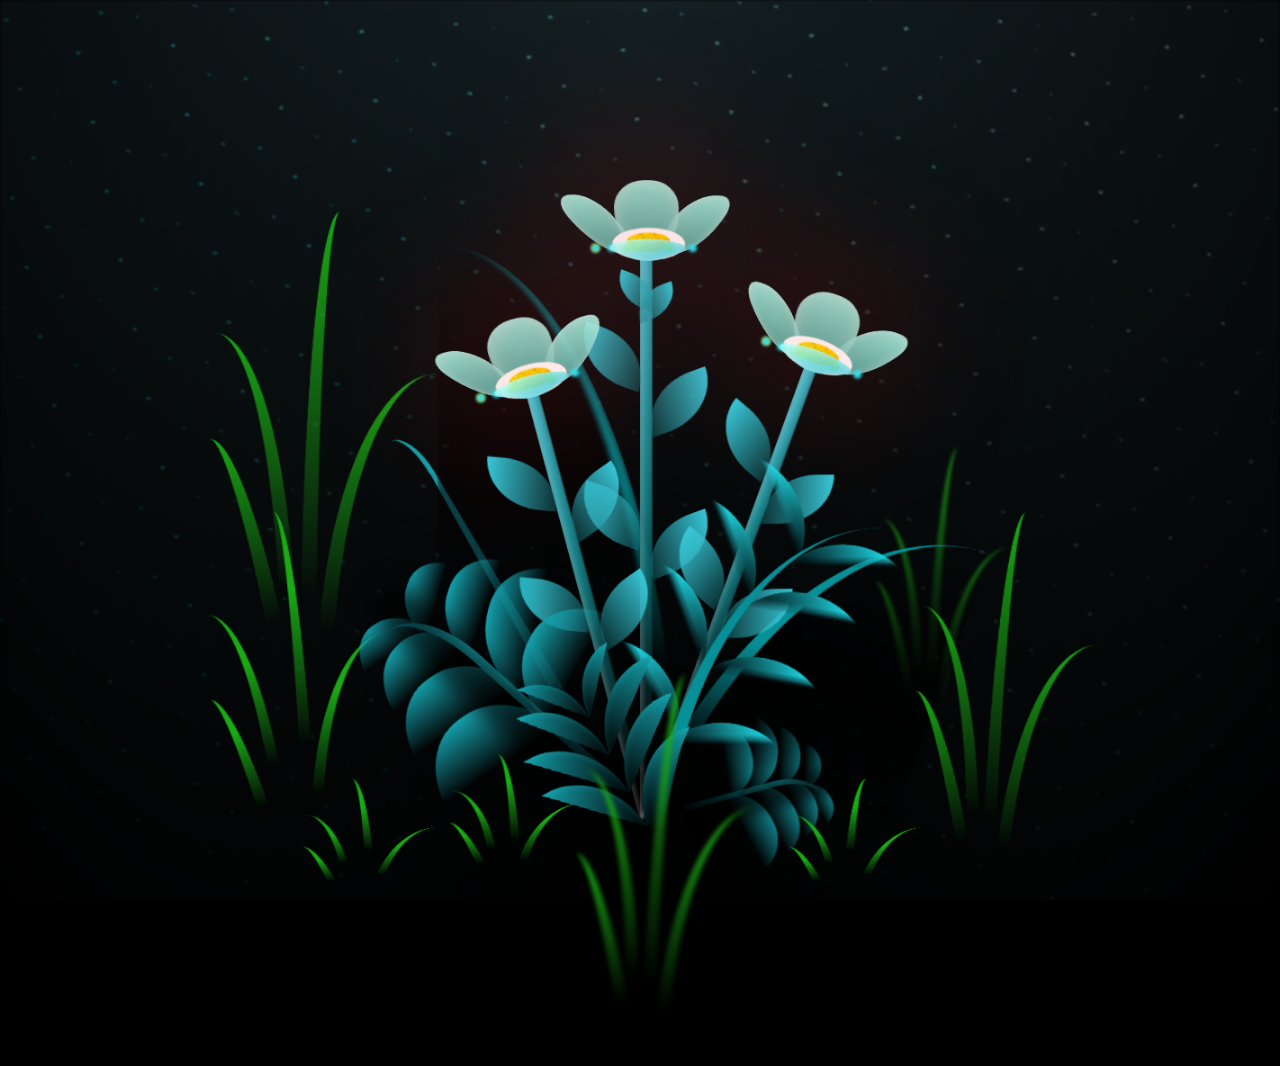
<file: index.html>
<!DOCTYPE html> 
 <html lang="en"> 
 <head> 
     <meta charset="UTF-8"> 
     <meta http-equiv="X-UA-Compatible" content="IE=edge"> 
     <meta name="viewport" content="width=device-width, initial-scale=1.0">  
     <link rel="icon" href="https://i.ibb.co/0h5HWbp/flowers.png" type="image/x-icon"> 
     <title>flowers</title> 
     <style>
     *, 
 *::after, 
 *::before { 
   padding: 0; 
   margin: 0; 
   box-sizing: border-box; 
 } 
  
 :root { 
   --dark-color: #000; 
 } 
  
 body { 
   display: flex; 
   align-items: flex-end; 
   justify-content: center; 
   min-height: 100vh; 
   background-color: var(--dark-color); 
   overflow: hidden; 
   perspective: 1000px; 
 } 
  
 .night { 
   position: fixed; 
   left: 50%; 
   top: 0; 
   transform: translateX(-50%); 
   width: 100%; 
   height: 100%; 
   filter: blur(0.1vmin); 
   background-image: radial-gradient(ellipse at top, transparent 0%, var(--dark-color)), radial-gradient(ellipse at bottom, var(--dark-color), rgba(145, 233, 255, 0.2)), repeating-linear-gradient(220deg, rgb(0, 0, 0) 0px, rgb(0, 0, 0) 19px, transparent 19px, transparent 22px), repeating-linear-gradient(189deg, rgb(0, 0, 0) 0px, rgb(0, 0, 0) 19px, transparent 19px, transparent 22px), repeating-linear-gradient(148deg, rgb(0, 0, 0) 0px, rgb(0, 0, 0) 19px, transparent 19px, transparent 22px), linear-gradient(90deg, rgb(0, 255, 250), rgb(240, 240, 240)); 
 } 
  
 .flowers { 
   position: relative; 
   transform: scale(0.9); 
 } 
  
 .flower { 
   position: absolute; 
   bottom: 10vmin; 
   transform-origin: bottom center; 
   z-index: 10; 
   --fl-speed: 0.8s; 
 } 
 .flower--1 { 
   -webkit-animation: moving-flower-1 4s linear infinite; 
           animation: moving-flower-1 4s linear infinite; 
 } 
 .flower--1 .flower__line { 
   height: 70vmin; 
   -webkit-animation-delay: 0.3s; 
           animation-delay: 0.3s; 
 } 
 .flower--1 .flower__line__leaf--1 { 
   -webkit-animation: blooming-leaf-right var(--fl-speed) 1.6s backwards; 
           animation: blooming-leaf-right var(--fl-speed) 1.6s backwards; 
 } 
 .flower--1 .flower__line__leaf--2 { 
   -webkit-animation: blooming-leaf-right var(--fl-speed) 1.4s backwards; 
           animation: blooming-leaf-right var(--fl-speed) 1.4s backwards; 
 } 
 .flower--1 .flower__line__leaf--3 { 
   -webkit-animation: blooming-leaf-left var(--fl-speed) 1.2s backwards; 
           animation: blooming-leaf-left var(--fl-speed) 1.2s backwards; 
 } 
 .flower--1 .flower__line__leaf--4 { 
   -webkit-animation: blooming-leaf-left var(--fl-speed) 1s backwards; 
           animation: blooming-leaf-left var(--fl-speed) 1s backwards; 
 } 
 .flower--1 .flower__line__leaf--5 { 
   -webkit-animation: blooming-leaf-right var(--fl-speed) 1.8s backwards; 
           animation: blooming-leaf-right var(--fl-speed) 1.8s backwards; 
 } 
 .flower--1 .flower__line__leaf--6 { 
   -webkit-animation: blooming-leaf-left var(--fl-speed) 2s backwards; 
           animation: blooming-leaf-left var(--fl-speed) 2s backwards; 
 } 
 .flower--2 { 
   left: 50%; 
   transform: rotate(20deg); 
   -webkit-animation: moving-flower-2 4s linear infinite; 
           animation: moving-flower-2 4s linear infinite; 
 } 
 .flower--2 .flower__line { 
   height: 60vmin; 
   -webkit-animation-delay: 0.6s; 
           animation-delay: 0.6s; 
 } 
 .flower--2 .flower__line__leaf--1 { 
   -webkit-animation: blooming-leaf-right var(--fl-speed) 1.9s backwards; 
           animation: blooming-leaf-right var(--fl-speed) 1.9s backwards; 
 } 
 .flower--2 .flower__line__leaf--2 { 
   -webkit-animation: blooming-leaf-right var(--fl-speed) 1.7s backwards; 
           animation: blooming-leaf-right var(--fl-speed) 1.7s backwards; 
 } 
 .flower--2 .flower__line__leaf--3 { 
   -webkit-animation: blooming-leaf-left var(--fl-speed) 1.5s backwards; 
           animation: blooming-leaf-left var(--fl-speed) 1.5s backwards; 
 } 
 .flower--2 .flower__line__leaf--4 { 
   -webkit-animation: blooming-leaf-left var(--fl-speed) 1.3s backwards; 
           animation: blooming-leaf-left var(--fl-speed) 1.3s backwards; 
 } 
 .flower--3 { 
   left: 50%; 
   transform: rotate(-15deg); 
   -webkit-animation: moving-flower-3 4s linear infinite; 
           animation: moving-flower-3 4s linear infinite; 
 } 
 .flower--3 .flower__line { 
   -webkit-animation-delay: 0.9s; 
           animation-delay: 0.9s; 
 } 
 .flower--3 .flower__line__leaf--1 { 
   -webkit-animation: blooming-leaf-right var(--fl-speed) 2.5s backwards; 
           animation: blooming-leaf-right var(--fl-speed) 2.5s backwards; 
 } 
 .flower--3 .flower__line__leaf--2 { 
   -webkit-animation: blooming-leaf-right var(--fl-speed) 2.3s backwards; 
           animation: blooming-leaf-right var(--fl-speed) 2.3s backwards; 
 } 
 .flower--3 .flower__line__leaf--3 { 
   -webkit-animation: blooming-leaf-left var(--fl-speed) 2.1s backwards; 
           animation: blooming-leaf-left var(--fl-speed) 2.1s backwards; 
 } 
 .flower--3 .flower__line__leaf--4 { 
   -webkit-animation: blooming-leaf-left var(--fl-speed) 1.9s backwards; 
           animation: blooming-leaf-left var(--fl-speed) 1.9s backwards; 
 } 
 .flower__leafs { 
   position: relative; 
   -webkit-animation: blooming-flower 2s backwards; 
           animation: blooming-flower 2s backwards; 
 } 
 .flower__leafs--1 { 
   -webkit-animation-delay: 1.1s; 
           animation-delay: 1.1s; 
 } 
 .flower__leafs--2 { 
   -webkit-animation-delay: 1.4s; 
           animation-delay: 1.4s; 
 } 
 .flower__leafs--3 { 
   -webkit-animation-delay: 1.7s; 
           animation-delay: 1.7s; 
 } 
 .flower__leafs::after { 
   content: ""; 
   position: absolute; 
   left: 0; 
   top: 0; 
   transform: translate(-50%, -100%); 
   width: 8vmin; 
   height: 8vmin; 
   background-color: #f00b0b; 
   filter: blur(10vmin); 
 } 
 .flower__leaf { 
   position: absolute; 
   bottom: 0; 
   left: 50%; 
   width: 8vmin; 
   height: 11vmin; 
   border-radius: 51% 49% 47% 53%/44% 45% 55% 69%; 
   background-color: #a7ffee; 
   background-image: linear-gradient(to top, #54b8aa, #a7ffee); 
   transform-origin: bottom center; 
   opacity: 0.9; 
   box-shadow: inset 0 0 2vmin rgba(255, 255, 255, 0.5); 
 } 
 .flower__leaf--1 { 
   transform: translate(-10%, 1%) rotateY(40deg) rotateX(-50deg); 
 } 
 .flower__leaf--2 { 
   transform: translate(-50%, -4%) rotateX(40deg); 
 } 
 .flower__leaf--3 { 
   transform: translate(-90%, 0%) rotateY(45deg) rotateX(50deg); 
 } 
 .flower__leaf--4 { 
   width: 8vmin; 
   height: 8vmin; 
   transform-origin: bottom left; 
   border-radius: 4vmin 10vmin 4vmin 4vmin; 
   transform: translate(0%, 18%) rotateX(70deg) rotate(-43deg); 
   background-image: linear-gradient(to top, #39c6d6, #a7ffee); 
   z-index: 1; 
   opacity: 0.8; 
 } 
 .flower__white-circle { 
   position: absolute; 
   left: -3.5vmin; 
   top: -3vmin; 
   width: 9vmin; 
   height: 4vmin; 
   border-radius: 50%; 
   background-color: #fff; 
 } 
 .flower__white-circle::after { 
   content: ""; 
   position: absolute; 
   left: 50%; 
   top: 45%; 
   transform: translate(-50%, -50%); 
   width: 60%; 
   height: 60%; 
   border-radius: inherit; 
   background-image: repeating-linear-gradient(135deg, rgba(0, 0, 0, 0.03) 0px, rgba(0, 0, 0, 0.03) 1px, transparent 1px, transparent 12px), repeating-linear-gradient(45deg, rgba(0, 0, 0, 0.03) 0px, rgba(0, 0, 0, 0.03) 1px, transparent 1px, transparent 12px), repeating-linear-gradient(67.5deg, rgba(0, 0, 0, 0.03) 0px, rgba(0, 0, 0, 0.03) 1px, transparent 1px, transparent 12px), repeating-linear-gradient(135deg, rgba(0, 0, 0, 0.03) 0px, rgba(0, 0, 0, 0.03) 1px, transparent 1px, transparent 12px), repeating-linear-gradient(45deg, rgba(0, 0, 0, 0.03) 0px, rgba(0, 0, 0, 0.03) 1px, transparent 1px, transparent 12px), repeating-linear-gradient(112.5deg, rgba(0, 0, 0, 0.03) 0px, rgba(0, 0, 0, 0.03) 1px, transparent 1px, transparent 12px), repeating-linear-gradient(112.5deg, rgba(0, 0, 0, 0.03) 0px, rgba(0, 0, 0, 0.03) 1px, transparent 1px, transparent 12px), repeating-linear-gradient(45deg, rgba(0, 0, 0, 0.03) 0px, rgba(0, 0, 0, 0.03) 1px, transparent 1px, transparent 12px), repeating-linear-gradient(22.5deg, rgba(0, 0, 0, 0.03) 0px, rgba(0, 0, 0, 0.03) 1px, transparent 1px, transparent 12px), repeating-linear-gradient(45deg, rgba(0, 0, 0, 0.03) 0px, rgba(0, 0, 0, 0.03) 1px, transparent 1px, transparent 12px), repeating-linear-gradient(22.5deg, rgba(0, 0, 0, 0.03) 0px, rgba(0, 0, 0, 0.03) 1px, transparent 1px, transparent 12px), repeating-linear-gradient(135deg, rgba(0, 0, 0, 0.03) 0px, rgba(0, 0, 0, 0.03) 1px, transparent 1px, transparent 12px), repeating-linear-gradient(157.5deg, rgba(0, 0, 0, 0.03) 0px, rgba(0, 0, 0, 0.03) 1px, transparent 1px, transparent 12px), repeating-linear-gradient(67.5deg, rgba(0, 0, 0, 0.03) 0px, rgba(0, 0, 0, 0.03) 1px, transparent 1px, transparent 12px), repeating-linear-gradient(67.5deg, rgba(0, 0, 0, 0.03) 0px, rgba(0, 0, 0, 0.03) 1px, transparent 1px, transparent 12px), linear-gradient(90deg, rgb(255, 235, 18), rgb(255, 206, 0)); 
 } 
 .flower__line { 
   height: 55vmin; 
   width: 1.5vmin; 
   background-image: linear-gradient(to left, rgba(0, 0, 0, 0.2), transparent, rgba(255, 255, 255, 0.2)), linear-gradient(to top, transparent 10%, #14757a, #39c6d6); 
   box-shadow: inset 0 0 2px rgba(0, 0, 0, 0.5); 
   -webkit-animation: grow-flower-tree 4s backwards; 
           animation: grow-flower-tree 4s backwards; 
 } 
 .flower__line__leaf { 
   --w: 7vmin; 
   --h: calc(var(--w) + 2vmin); 
   position: absolute; 
   top: 20%; 
   left: 90%; 
   width: var(--w); 
   height: var(--h); 
   border-top-right-radius: var(--h); 
   border-bottom-left-radius: var(--h); 
   background-image: linear-gradient(to top, rgba(20, 117, 122, 0.4), #39c6d6); 
 } 
 .flower__line__leaf--1 { 
   transform: rotate(70deg) rotateY(30deg); 
 } 
 .flower__line__leaf--2 { 
   top: 45%; 
   transform: rotate(70deg) rotateY(30deg); 
 } 
 .flower__line__leaf--3, .flower__line__leaf--4, .flower__line__leaf--6 { 
   border-top-right-radius: 0; 
   border-bottom-left-radius: 0; 
   border-top-left-radius: var(--h); 
   border-bottom-right-radius: var(--h); 
   left: -460%; 
   top: 12%; 
   transform: rotate(-70deg) rotateY(30deg); 
 } 
 .flower__line__leaf--4 { 
   top: 40%; 
 } 
 .flower__line__leaf--5 { 
   top: 0; 
   transform-origin: left; 
   transform: rotate(70deg) rotateY(30deg) scale(0.6); 
 } 
 .flower__line__leaf--6 { 
   top: -2%; 
   left: -450%; 
   transform-origin: right; 
   transform: rotate(-70deg) rotateY(30deg) scale(0.6); 
 } 
 .flower__light { 
   position: absolute; 
   bottom: 0vmin; 
   width: 1vmin; 
   height: 1vmin; 
   background-color: rgb(255, 251, 0); 
   border-radius: 50%; 
   filter: blur(0.2vmin); 
   -webkit-animation: light-ans 4s linear infinite backwards; 
           animation: light-ans 4s linear infinite backwards; 
 } 
 .flower__light:nth-child(odd) { 
   background-color: #23f0ff; 
 } 
 .flower__light--1 { 
   left: -2vmin; 
   -webkit-animation-delay: 1s; 
           animation-delay: 1s; 
 } 
 .flower__light--2 { 
   left: 3vmin; 
   -webkit-animation-delay: 0.5s; 
           animation-delay: 0.5s; 
 } 
 .flower__light--3 { 
   left: -6vmin; 
   -webkit-animation-delay: 0.3s; 
           animation-delay: 0.3s; 
 } 
 .flower__light--4 { 
   left: 6vmin; 
   -webkit-animation-delay: 0.9s; 
           animation-delay: 0.9s; 
 } 
 .flower__light--5 { 
   left: -1vmin; 
   -webkit-animation-delay: 1.5s; 
           animation-delay: 1.5s; 
 } 
 .flower__light--6 { 
   left: -4vmin; 
   -webkit-animation-delay: 3s; 
           animation-delay: 3s; 
 } 
 .flower__light--7 { 
   left: 3vmin; 
   -webkit-animation-delay: 2s; 
           animation-delay: 2s; 
 } 
 .flower__light--8 { 
   left: -6vmin; 
   -webkit-animation-delay: 3.5s; 
           animation-delay: 3.5s; 
 } 
 .flower__grass { 
   --c: #159faa; 
   --line-w: 1.5vmin; 
   position: absolute; 
   bottom: 12vmin; 
   left: -7vmin; 
   display: flex; 
   flex-direction: column; 
   align-items: flex-end; 
   z-index: 20; 
   transform-origin: bottom center; 
   transform: rotate(-48deg) rotateY(40deg); 
 } 
 .flower__grass--1 { 
   -webkit-animation: moving-grass 2s linear infinite; 
           animation: moving-grass 2s linear infinite; 
 } 
 .flower__grass--2 { 
   left: 2vmin; 
   bottom: 10vmin; 
   transform: scale(0.5) rotate(75deg) rotateX(10deg) rotateY(-200deg); 
   opacity: 0.8; 
   z-index: 0; 
   -webkit-animation: moving-grass--2 1.5s linear infinite; 
           animation: moving-grass--2 1.5s linear infinite; 
 } 
 .flower__grass--top { 
   width: 7vmin; 
   height: 10vmin; 
   border-top-right-radius: 100%; 
   border-right: var(--line-w) solid var(--c); 
   transform-origin: bottom center; 
   transform: rotate(-2deg); 
 } 
 .flower__grass--bottom { 
   margin-top: -2px; 
   width: var(--line-w); 
   height: 25vmin; 
   background-image: linear-gradient(to top, transparent, var(--c)); 
 } 
 .flower__grass__leaf { 
   --size: 10vmin; 
   position: absolute; 
   width: calc(var(--size) * 2.1); 
   height: var(--size); 
   border-top-left-radius: var(--size); 
   border-top-right-radius: var(--size); 
   background-image: linear-gradient(to top, transparent, transparent 30%, var(--c)); 
   z-index: 100; 
 } 
 .flower__grass__leaf--1 { 
   top: -6%; 
   left: 30%; 
   --size: 6vmin; 
   transform: rotate(-20deg); 
   -webkit-animation: growing-grass-ans--1 2s 2.6s backwards; 
           animation: growing-grass-ans--1 2s 2.6s backwards; 
 } 
 @-webkit-keyframes growing-grass-ans--1 { 
   0% { 
     transform-origin: bottom left; 
     transform: rotate(-20deg) scale(0); 
   } 
 } 
 @keyframes growing-grass-ans--1 { 
   0% { 
     transform-origin: bottom left; 
     transform: rotate(-20deg) scale(0); 
   } 
 } 
 .flower__grass__leaf--2 { 
   top: -5%; 
   left: -110%; 
   --size: 6vmin; 
   transform: rotate(10deg); 
   -webkit-animation: growing-grass-ans--2 2s 2.4s linear backwards; 
           animation: growing-grass-ans--2 2s 2.4s linear backwards; 
 } 
 @-webkit-keyframes growing-grass-ans--2 { 
   0% { 
     transform-origin: bottom right; 
     transform: rotate(10deg) scale(0); 
   } 
 } 
 @keyframes growing-grass-ans--2 { 
   0% { 
     transform-origin: bottom right; 
     transform: rotate(10deg) scale(0); 
   } 
 } 
 .flower__grass__leaf--3 { 
   top: 5%; 
   left: 60%; 
   --size: 8vmin; 
   transform: rotate(-18deg) rotateX(-20deg); 
   -webkit-animation: growing-grass-ans--3 2s 2.2s linear backwards; 
           animation: growing-grass-ans--3 2s 2.2s linear backwards; 
 } 
 @-webkit-keyframes growing-grass-ans--3 { 
   0% { 
     transform-origin: bottom left; 
     transform: rotate(-18deg) rotateX(-20deg) scale(0); 
   } 
 } 
 @keyframes growing-grass-ans--3 { 
   0% { 
     transform-origin: bottom left; 
     transform: rotate(-18deg) rotateX(-20deg) scale(0); 
   } 
 } 
 .flower__grass__leaf--4 { 
   top: 6%; 
   left: -135%; 
   --size: 8vmin; 
   transform: rotate(2deg); 
   -webkit-animation: growing-grass-ans--4 2s 2s linear backwards; 
           animation: growing-grass-ans--4 2s 2s linear backwards; 
 } 
 @-webkit-keyframes growing-grass-ans--4 { 
   0% { 
     transform-origin: bottom right; 
     transform: rotate(2deg) scale(0); 
   } 
 } 
 @keyframes growing-grass-ans--4 { 
   0% { 
     transform-origin: bottom right; 
     transform: rotate(2deg) scale(0); 
   } 
 } 
 .flower__grass__leaf--5 { 
   top: 20%; 
   left: 60%; 
   --size: 10vmin; 
   transform: rotate(-24deg) rotateX(-20deg); 
   -webkit-animation: growing-grass-ans--5 2s 1.8s linear backwards; 
           animation: growing-grass-ans--5 2s 1.8s linear backwards; 
 } 
 @-webkit-keyframes growing-grass-ans--5 { 
   0% { 
     transform-origin: bottom left; 
     transform: rotate(-24deg) rotateX(-20deg) scale(0); 
   } 
 } 
 @keyframes growing-grass-ans--5 { 
   0% { 
     transform-origin: bottom left; 
     transform: rotate(-24deg) rotateX(-20deg) scale(0); 
   } 
 } 
 .flower__grass__leaf--6 { 
   top: 22%; 
   left: -180%; 
   --size: 10vmin; 
   transform: rotate(10deg); 
   -webkit-animation: growing-grass-ans--6 2s 1.6s linear backwards; 
           animation: growing-grass-ans--6 2s 1.6s linear backwards; 
 } 
 @-webkit-keyframes growing-grass-ans--6 { 
   0% { 
     transform-origin: bottom right; 
     transform: rotate(10deg) scale(0); 
   } 
 } 
 @keyframes growing-grass-ans--6 { 
   0% { 
     transform-origin: bottom right; 
     transform: rotate(10deg) scale(0); 
   } 
 } 
 .flower__grass__leaf--7 { 
   top: 39%; 
   left: 70%; 
   --size: 10vmin; 
   transform: rotate(-10deg); 
   -webkit-animation: growing-grass-ans--7 2s 1.4s linear backwards; 
           animation: growing-grass-ans--7 2s 1.4s linear backwards; 
 } 
 @-webkit-keyframes growing-grass-ans--7 { 
   0% { 
     transform-origin: bottom left; 
     transform: rotate(-10deg) scale(0); 
   } 
 } 
 @keyframes growing-grass-ans--7 { 
   0% { 
     transform-origin: bottom left; 
     transform: rotate(-10deg) scale(0); 
   } 
 } 
 .flower__grass__leaf--8 { 
   top: 40%; 
   left: -215%; 
   --size: 11vmin; 
   transform: rotate(10deg); 
   -webkit-animation: growing-grass-ans--8 2s 1.2s linear backwards; 
           animation: growing-grass-ans--8 2s 1.2s linear backwards; 
 } 
 @-webkit-keyframes growing-grass-ans--8 { 
   0% { 
     transform-origin: bottom right; 
     transform: rotate(10deg) scale(0); 
   } 
 } 
 @keyframes growing-grass-ans--8 { 
   0% { 
     transform-origin: bottom right; 
     transform: rotate(10deg) scale(0); 
   } 
 } 
 .flower__grass__overlay { 
   position: absolute; 
   top: -10%; 
   right: 0%; 
   width: 100%; 
   height: 100%; 
   background-color: rgba(0, 0, 0, 0.6); 
   filter: blur(1.5vmin); 
   z-index: 100; 
 } 
 .flower__g-long { 
   --w: 2vmin; 
   --h: 6vmin; 
   --c: #159faa; 
   position: absolute; 
   bottom: 10vmin; 
   left: -3vmin; 
   transform-origin: bottom center; 
   transform: rotate(-30deg) rotateY(-20deg); 
   display: flex; 
   flex-direction: column; 
   align-items: flex-end; 
   -webkit-animation: flower-g-long-ans 3s linear infinite; 
           animation: flower-g-long-ans 3s linear infinite; 
 } 
 @-webkit-keyframes flower-g-long-ans { 
   0%, 100% { 
     transform: rotate(-30deg) rotateY(-20deg); 
   } 
   50% { 
     transform: rotate(-32deg) rotateY(-20deg); 
   } 
 } 
 @keyframes flower-g-long-ans { 
   0%, 100% { 
     transform: rotate(-30deg) rotateY(-20deg); 
   } 
   50% { 
     transform: rotate(-32deg) rotateY(-20deg); 
   } 
 } 
 .flower__g-long__top { 
   top: calc(var(--h) * -1); 
   width: calc(var(--w) + 1vmin); 
   height: var(--h); 
   border-top-right-radius: 100%; 
   border-right: 0.7vmin solid var(--c); 
   transform: translate(-0.7vmin, 1vmin); 
 } 
 .flower__g-long__bottom { 
   width: var(--w); 
   height: 50vmin; 
   transform-origin: bottom center; 
   background-image: linear-gradient(to top, transparent 30%, var(--c)); 
   box-shadow: inset 0 0 2px rgba(0, 0, 0, 0.5); 
   -webkit-clip-path: polygon(35% 0, 65% 1%, 100% 100%, 0% 100%); 
           clip-path: polygon(35% 0, 65% 1%, 100% 100%, 0% 100%); 
 } 
 .flower__g-right { 
   position: absolute; 
   bottom: 6vmin; 
   left: -2vmin; 
   transform-origin: bottom left; 
   transform: rotate(20deg); 
 } 
 .flower__g-right .leaf { 
   width: 30vmin; 
   height: 50vmin; 
   border-top-left-radius: 100%; 
   border-left: 2vmin solid #079097; 
   background-image: linear-gradient(to bottom, transparent, var(--dark-color) 60%); 
   -webkit-mask-image: linear-gradient(to top, transparent 30%, #079097 60%); 
 } 
 .flower__g-right--1 { 
   -webkit-animation: flower-g-right-ans 2.5s linear infinite; 
           animation: flower-g-right-ans 2.5s linear infinite; 
 } 
 .flower__g-right--2 { 
   left: 5vmin; 
   transform: rotateY(-180deg); 
   -webkit-animation: flower-g-right-ans--2 3s linear infinite; 
           animation: flower-g-right-ans--2 3s linear infinite; 
 } 
 .flower__g-right--2 .leaf { 
   height: 75vmin; 
   filter: blur(0.3vmin); 
   opacity: 0.8; 
 } 
 @-webkit-keyframes flower-g-right-ans { 
   0%, 100% { 
     transform: rotate(20deg); 
   } 
   50% { 
     transform: rotate(24deg) rotateX(-20deg); 
   } 
 } 
 @keyframes flower-g-right-ans { 
   0%, 100% { 
     transform: rotate(20deg); 
   } 
   50% { 
     transform: rotate(24deg) rotateX(-20deg); 
   } 
 } 
 @-webkit-keyframes flower-g-right-ans--2 { 
   0%, 100% { 
     transform: rotateY(-180deg) rotate(0deg) rotateX(-20deg); 
   } 
   50% { 
     transform: rotateY(-180deg) rotate(6deg) rotateX(-20deg); 
   } 
 } 
 @keyframes flower-g-right-ans--2 { 
   0%, 100% { 
     transform: rotateY(-180deg) rotate(0deg) rotateX(-20deg); 
   } 
   50% { 
     transform: rotateY(-180deg) rotate(6deg) rotateX(-20deg); 
   } 
 } 
 .flower__g-front { 
   position: absolute; 
   bottom: 6vmin; 
   left: 2.5vmin; 
   z-index: 100; 
   transform-origin: bottom center; 
   transform: rotate(-28deg) rotateY(30deg) scale(1.04); 
   -webkit-animation: flower__g-front-ans 2s linear infinite; 
           animation: flower__g-front-ans 2s linear infinite; 
 } 
 @-webkit-keyframes flower__g-front-ans { 
   0%, 100% { 
     transform: rotate(-28deg) rotateY(30deg) scale(1.04); 
   } 
   50% { 
     transform: rotate(-35deg) rotateY(40deg) scale(1.04); 
   } 
 } 
 @keyframes flower__g-front-ans { 
   0%, 100% { 
     transform: rotate(-28deg) rotateY(30deg) scale(1.04); 
   } 
   50% { 
     transform: rotate(-35deg) rotateY(40deg) scale(1.04); 
   } 
 } 
 .flower__g-front__line { 
   width: 0.3vmin; 
   height: 20vmin; 
   background-image: linear-gradient(to top, transparent, Hot pink, transparent 100%); 
   position: relative; 
 } 
 .flower__g-front__leaf-wrapper { 
   position: absolute; 
   top: 0; 
   left: 0; 
   transform-origin: bottom left; 
   transform: rotate(10deg); 
 } 
 .flower__g-front__leaf-wrapper:nth-child(even) { 
   left: 0vmin; 
   transform: rotateY(-180deg) rotate(5deg); 
   -webkit-animation: flower__g-front__leaf-left-ans 1s ease-in backwards; 
           animation: flower__g-front__leaf-left-ans 1s ease-in backwards; 
 } 
 .flower__g-front__leaf-wrapper:nth-child(odd) { 
   -webkit-animation: flower__g-front__leaf-ans 1s ease-in backwards; 
           animation: flower__g-front__leaf-ans 1s ease-in backwards; 
 } 
 .flower__g-front__leaf-wrapper--1 { 
   top: -8vmin; 
   transform: scale(0.7); 
   -webkit-animation: flower__g-front__leaf-ans 1s 5.5s ease-in backwards !important; 
           animation: flower__g-front__leaf-ans 1s 5.5s ease-in backwards !important; 
 } 
 .flower__g-front__leaf-wrapper--2 { 
   top: -8vmin; 
   transform: rotateY(-180deg) scale(0.7) !important; 
   -webkit-animation: flower__g-front__leaf-left-ans-2 1s 4.6s ease-in backwards !important; 
           animation: flower__g-front__leaf-left-ans-2 1s 4.6s ease-in backwards !important; 
 } 
 .flower__g-front__leaf-wrapper--3 { 
   top: -3vmin; 
   -webkit-animation: flower__g-front__leaf-ans 1s 4.6s ease-in backwards; 
           animation: flower__g-front__leaf-ans 1s 4.6s ease-in backwards; 
 } 
 .flower__g-front__leaf-wrapper--4 { 
   top: -3vmin; 
   transform: rotateY(-180deg) scale(0.9) !important; 
   -webkit-animation: flower__g-front__leaf-left-ans-2 1s 4.6s ease-in backwards !important; 
           animation: flower__g-front__leaf-left-ans-2 1s 4.6s ease-in backwards !important; 
 } 
 @-webkit-keyframes flower__g-front__leaf-left-ans-2 { 
   0% { 
     transform: rotateY(-180deg) scale(0); 
   } 
 } 
 @keyframes flower__g-front__leaf-left-ans-2 { 
   0% { 
     transform: rotateY(-180deg) scale(0); 
   } 
 } 
 .flower__g-front__leaf-wrapper--5, .flower__g-front__leaf-wrapper--6 { 
   top: 2vmin; 
 } 
 .flower__g-front__leaf-wrapper--7, .flower__g-front__leaf-wrapper--8 { 
   top: 6.5vmin; 
 } 
 .flower__g-front__leaf-wrapper--2 { 
   -webkit-animation-delay: 5.2s !important; 
           animation-delay: 5.2s !important; 
 } 
 .flower__g-front__leaf-wrapper--3 { 
   -webkit-animation-delay: 4.9s !important; 
           animation-delay: 4.9s !important; 
 } 
 .flower__g-front__leaf-wrapper--5 { 
   -webkit-animation-delay: 4.3s !important; 
           animation-delay: 4.3s !important; 
 } 
 .flower__g-front__leaf-wrapper--6 { 
   -webkit-animation-delay: 4.1s !important; 
           animation-delay: 4.1s !important; 
 } 
 .flower__g-front__leaf-wrapper--7 { 
   -webkit-animation-delay: 3.8s !important; 
           animation-delay: 3.8s !important; 
 } 
 .flower__g-front__leaf-wrapper--8 { 
   -webkit-animation-delay: 3.5s !important; 
           animation-delay: 3.5s !important; 
 } 
 @-webkit-keyframes flower__g-front__leaf-ans { 
   0% { 
     transform: rotate(10deg) scale(0); 
   } 
 } 
 @keyframes flower__g-front__leaf-ans { 
   0% { 
     transform: rotate(10deg) scale(0); 
   } 
 } 
 @-webkit-keyframes flower__g-front__leaf-left-ans { 
   0% { 
     transform: rotateY(-180deg) rotate(5deg) scale(0); 
   } 
 } 
 @keyframes flower__g-front__leaf-left-ans { 
   0% { 
     transform: rotateY(-180deg) rotate(5deg) scale(0); 
   } 
 } 
 .flower__g-front__leaf { 
   width: 10vmin; 
   height: 10vmin; 
   border-radius: 100% 0% 0% 100%/100% 100% 0% 0%; 
   box-shadow: inset 0 2px 1vmin hsla(184deg, 97%, 58%, 0.2); 
   background-image: linear-gradient(to bottom left, transparent, var(--dark-color)), linear-gradient(to bottom right, #159faa 50%, transparent 50%, transparent); 
   -webkit-mask-image: linear-gradient(to bottom right, #159faa 50%, transparent 50%, transparent); 
   mask-image: linear-gradient(to bottom right, #159faa 50%, transparent 50%, transparent); 
 } 
 .flower__g-fr { 
   position: absolute; 
   bottom: -4vmin; 
   left: vmin; 
   transform-origin: bottom left; 
   z-index: 10; 
   -webkit-animation: flower__g-fr-ans 2s linear infinite; 
           animation: flower__g-fr-ans 2s linear infinite; 
 } 
 @-webkit-keyframes flower__g-fr-ans { 
   0%, 100% { 
     transform: rotate(2deg); 
   } 
   50% { 
     transform: rotate(4deg); 
   } 
 } 
 @keyframes flower__g-fr-ans { 
   0%, 100% { 
     transform: rotate(2deg); 
   } 
   50% { 
     transform: rotate(4deg); 
   } 
 } 
 .flower__g-fr .leaf { 
   width: 30vmin; 
   height: 50vmin; 
   border-top-left-radius: 100%; 
   border-left: 2vmin solid #079097; 
   -webkit-mask-image: linear-gradient(to top, transparent 25%, #079097 50%); 
   position: relative; 
   z-index: 1; 
 } 
 .flower__g-fr__leaf { 
   position: absolute; 
   top: 0; 
   left: 0; 
   width: 10vmin; 
   height: 10vmin; 
   border-radius: 100% 0% 0% 100%/100% 100% 0% 0%; 
   box-shadow: inset 0 2px 1vmin hsla(184deg, 97%, 58%, 0.2); 
   background-image: linear-gradient(to bottom left, transparent, var(--dark-color) 98%), linear-gradient(to bottom right, #23f0ff 45%, transparent 50%, transparent); 
   -webkit-mask-image: linear-gradient(135deg, #159faa 40%, transparent 50%, transparent); 
 } 
 .flower__g-fr__leaf--1 { 
   left: 20vmin; 
   transform: rotate(45deg); 
   -webkit-animation: flower__g-fr-leaft-ans-1 0.5s 5.2s linear backwards; 
           animation: flower__g-fr-leaft-ans-1 0.5s 5.2s linear backwards; 
 } 
 @-webkit-keyframes flower__g-fr-leaft-ans-1 { 
   0% { 
     transform-origin: left; 
     transform: rotate(45deg) scale(0); 
   } 
 } 
 @keyframes flower__g-fr-leaft-ans-1 { 
   0% { 
     transform-origin: left; 
     transform: rotate(45deg) scale(0); 
   } 
 } 
 .flower__g-fr__leaf--2 { 
   left: 12vmin; 
   top: -7vmin; 
   transform: rotate(25deg) rotateY(-180deg); 
   -webkit-animation: flower__g-fr-leaft-ans-6 0.5s 5s linear backwards; 
           animation: flower__g-fr-leaft-ans-6 0.5s 5s linear backwards; 
 } 
 .flower__g-fr__leaf--3 { 
   left: 15vmin; 
   top: 6vmin; 
   transform: rotate(55deg); 
   -webkit-animation: flower__g-fr-leaft-ans-5 0.5s 4.8s linear backwards; 
           animation: flower__g-fr-leaft-ans-5 0.5s 4.8s linear backwards; 
 } 
 .flower__g-fr__leaf--4 { 
   left: 6vmin; 
   top: -2vmin; 
   transform: rotate(25deg) rotateY(-180deg); 
   -webkit-animation: flower__g-fr-leaft-ans-6 0.5s 4.6s linear backwards; 
           animation: flower__g-fr-leaft-ans-6 0.5s 4.6s linear backwards; 
 } 
 .flower__g-fr__leaf--5 { 
   left: 10vmin; 
   top: 14vmin; 
   transform: rotate(55deg); 
   -webkit-animation: flower__g-fr-leaft-ans-5 0.5s 4.4s linear backwards; 
           animation: flower__g-fr-leaft-ans-5 0.5s 4.4s linear backwards; 
 } 
 @-webkit-keyframes flower__g-fr-leaft-ans-5 { 
   0% { 
     transform-origin: left; 
     transform: rotate(55deg) scale(0); 
   } 
 } 
 @keyframes flower__g-fr-leaft-ans-5 { 
   0% { 
     transform-origin: left; 
     transform: rotate(55deg) scale(0); 
   } 
 } 
 .flower__g-fr__leaf--6 { 
   left: 0vmin; 
   top: 6vmin; 
   transform: rotate(25deg) rotateY(-180deg); 
   -webkit-animation: flower__g-fr-leaft-ans-6 0.5s 4.2s linear backwards; 
           animation: flower__g-fr-leaft-ans-6 0.5s 4.2s linear backwards; 
 } 
 @-webkit-keyframes flower__g-fr-leaft-ans-6 { 
   0% { 
     transform-origin: right; 
     transform: rotate(25deg) rotateY(-180deg) scale(0); 
   } 
 } 
 @keyframes flower__g-fr-leaft-ans-6 { 
   0% { 
     transform-origin: right; 
     transform: rotate(25deg) rotateY(-180deg) scale(0); 
   } 
 } 
 .flower__g-fr__leaf--7 { 
   left: 5vmin; 
   top: 22vmin; 
   transform: rotate(45deg); 
   -webkit-animation: flower__g-fr-leaft-ans-7 0.5s 4s linear backwards; 
           animation: flower__g-fr-leaft-ans-7 0.5s 4s linear backwards; 
 } 
 @-webkit-keyframes flower__g-fr-leaft-ans-7 { 
   0% { 
     transform-origin: left; 
     transform: rotate(45deg) scale(0); 
   } 
 } 
 @keyframes flower__g-fr-leaft-ans-7 { 
   0% { 
     transform-origin: left; 
     transform: rotate(45deg) scale(0); 
   } 
 } 
 .flower__g-fr__leaf--8 { 
   left: -4vmin; 
   top: 15vmin; 
   transform: rotate(15deg) rotateY(-180deg); 
   -webkit-animation: flower__g-fr-leaft-ans-8 0.5s 3.8s linear backwards; 
           animation: flower__g-fr-leaft-ans-8 0.5s 3.8s linear backwards; 
 } 
 @-webkit-keyframes flower__g-fr-leaft-ans-8 { 
   0% { 
     transform-origin: right; 
     transform: rotate(15deg) rotateY(-180deg) scale(0); 
   } 
 } 
 @keyframes flower__g-fr-leaft-ans-8 { 
   0% { 
     transform-origin: right; 
     transform: rotate(15deg) rotateY(-180deg) scale(0); 
   } 
 } 
  
 .long-g { 
   position: absolute; 
   bottom: 25vmin; 
   left: -42vmin; 
   transform-origin: bottom left; 
 } 
 .long-g--1 { 
   bottom: 0vmin; 
   transform: scale(0.8) rotate(-5deg); 
 } 
 .long-g--1 .leaf { 
   -webkit-mask-image: linear-gradient(to top, transparent 40%, #079097 80%) !important; 
 } 
 .long-g--1 .leaf--1 { 
   --w: 5vmin; 
   --h: 60vmin; 
   left: -2vmin; 
   transform: rotate(3deg) rotateY(-180deg); 
 } 
 .long-g--2, .long-g--3 { 
   bottom: -3vmin; 
   left: -35vmin; 
   transform-origin: center; 
   transform: scale(0.6) rotateX(60deg); 
 } 
 .long-g--2 .leaf, .long-g--3 .leaf { 
   -webkit-mask-image: linear-gradient(to top, transparent 50%, #079097 80%) !important; 
 } 
 .long-g--2 .leaf--1, .long-g--3 .leaf--1 { 
   left: -1vmin; 
   transform: rotateY(-180deg); 
 } 
 .long-g--3 { 
   left: -17vmin; 
   bottom: 0vmin; 
 } 
 .long-g--3 .leaf { 
   -webkit-mask-image: linear-gradient(to top, transparent 40%, #079097 80%) !important; 
 } 
 .long-g--4 { 
   left: 25vmin; 
   bottom: -3vmin; 
   transform-origin: center; 
   transform: scale(0.6) rotateX(60deg); 
 } 
 .long-g--4 .leaf { 
   -webkit-mask-image: linear-gradient(to top, transparent 50%, #079097 80%) !important; 
 } 
 .long-g--5 { 
   left: 42vmin; 
   bottom: 0vmin; 
   transform: scale(0.8) rotate(2deg); 
 } 
 .long-g--6 { 
   left: 0vmin; 
   bottom: -20vmin; 
   z-index: 100; 
   filter: blur(0.3vmin); 
   transform: scale(0.8) rotate(2deg); 
 } 
 .long-g--7 { 
   left: 35vmin; 
   bottom: 20vmin; 
   z-index: -1; 
   filter: blur(0.3vmin); 
   transform: scale(0.6) rotate(2deg); 
   opacity: 0.7; 
 } 
 .long-g .leaf { 
   --w: 15vmin; 
   --h: 40vmin; 
   --c: #1aaa15; 
   position: absolute; 
   bottom: 0; 
   width: var(--w); 
   height: var(--h); 
   border-top-left-radius: 100%; 
   border-left: 2vmin solid var(--c); 
   -webkit-mask-image: linear-gradient(to top, transparent 20%, var(--dark-color)); 
   transform-origin: bottom center; 
 } 
 .long-g .leaf--0 { 
   left: 2vmin; 
   -webkit-animation: leaf-ans-1 4s linear infinite; 
           animation: leaf-ans-1 4s linear infinite; 
 } 
 .long-g .leaf--1 { 
   --w: 5vmin; 
   --h: 60vmin; 
   -webkit-animation: leaf-ans-1 4s linear infinite; 
           animation: leaf-ans-1 4s linear infinite; 
 } 
 .long-g .leaf--2 { 
   --w: 10vmin; 
   --h: 40vmin; 
   left: -0.5vmin; 
   bottom: 5vmin; 
   transform-origin: bottom left; 
   transform: rotateY(-180deg); 
   -webkit-animation: leaf-ans-2 3s linear infinite; 
           animation: leaf-ans-2 3s linear infinite; 
 } 
 .long-g .leaf--3 { 
   --w: 5vmin; 
   --h: 30vmin; 
   left: -1vmin; 
   bottom: 3.2vmin; 
   transform-origin: bottom left; 
   transform: rotate(-10deg) rotateY(-180deg); 
   -webkit-animation: leaf-ans-3 3s linear infinite; 
           animation: leaf-ans-3 3s linear infinite; 
 } 
  
 @-webkit-keyframes leaf-ans-1 { 
   0%, 100% { 
     transform: rotate(-5deg) scale(1); 
   } 
   50% { 
     transform: rotate(5deg) scale(1.1); 
   } 
 } 
  
 @keyframes leaf-ans-1 { 
   0%, 100% { 
     transform: rotate(-5deg) scale(1); 
   } 
   50% { 
     transform: rotate(5deg) scale(1.1); 
   } 
 } 
 @-webkit-keyframes leaf-ans-2 { 
   0%, 100% { 
     transform: rotateY(-180deg) rotate(5deg); 
   } 
   50% { 
     transform: rotateY(-180deg) rotate(0deg) scale(1.1); 
   } 
 } 
 @keyframes leaf-ans-2 { 
   0%, 100% { 
     transform: rotateY(-180deg) rotate(5deg); 
   } 
   50% { 
     transform: rotateY(-180deg) rotate(0deg) scale(1.1); 
   } 
 } 
 @-webkit-keyframes leaf-ans-3 { 
   0%, 100% { 
     transform: rotate(-10deg) rotateY(-180deg); 
   } 
   50% { 
     transform: rotate(-20deg) rotateY(-180deg); 
   } 
 } 
 @keyframes leaf-ans-3 { 
   0%, 100% { 
     transform: rotate(-10deg) rotateY(-180deg); 
   } 
   50% { 
     transform: rotate(-20deg) rotateY(-180deg); 
   } 
 } 
 .grow-ans { 
   -webkit-animation: grow-ans 2s var(--d) backwards; 
           animation: grow-ans 2s var(--d) backwards; 
 } 
  
 @-webkit-keyframes grow-ans { 
   0% { 
     transform: scale(0); 
     opacity: 0; 
   } 
 } 
  
 @keyframes grow-ans { 
   0% { 
     transform: scale(0); 
     opacity: 0; 
   } 
 } 
 @-webkit-keyframes light-ans { 
   0% { 
     opacity: 0; 
     transform: translateY(0vmin); 
   } 
   25% { 
     opacity: 1; 
     transform: translateY(-5vmin) translateX(-2vmin); 
   } 
   50% { 
     opacity: 1; 
     transform: translateY(-15vmin) translateX(2vmin); 
     filter: blur(0.2vmin); 
   } 
   75% { 
     transform: translateY(-20vmin) translateX(-2vmin); 
     filter: blur(0.2vmin); 
   } 
   100% { 
     transform: translateY(-30vmin); 
     opacity: 0; 
     filter: blur(1vmin); 
   } 
 } 
 @keyframes light-ans { 
   0% { 
     opacity: 0; 
     transform: translateY(0vmin); 
   } 
   25% { 
     opacity: 1; 
     transform: translateY(-5vmin) translateX(-2vmin); 
   } 
   50% { 
     opacity: 1; 
     transform: translateY(-15vmin) translateX(2vmin); 
     filter: blur(0.2vmin); 
   } 
   75% { 
     transform: translateY(-20vmin) translateX(-2vmin); 
     filter: blur(0.2vmin); 
   } 
   100% { 
     transform: translateY(-30vmin); 
     opacity: 0; 
     filter: blur(1vmin); 
   } 
 } 
 @-webkit-keyframes moving-flower-1 { 
   0%, 100% { 
     transform: rotate(2deg); 
   } 
   50% { 
     transform: rotate(-2deg); 
   } 
 } 
 @keyframes moving-flower-1 { 
   0%, 100% { 
     transform: rotate(2deg); 
   } 
   50% { 
     transform: rotate(-2deg); 
   } 
 } 
 @-webkit-keyframes moving-flower-2 { 
   0%, 100% { 
     transform: rotate(18deg); 
   } 
   50% { 
     transform: rotate(14deg); 
   } 
 } 
 @keyframes moving-flower-2 { 
   0%, 100% { 
     transform: rotate(18deg); 
   } 
   50% { 
     transform: rotate(14deg); 
   } 
 } 
 @-webkit-keyframes moving-flower-3 { 
   0%, 100% { 
     transform: rotate(-18deg); 
   } 
   50% { 
     transform: rotate(-20deg) rotateY(-10deg); 
   } 
 } 
 @keyframes moving-flower-3 { 
   0%, 100% { 
     transform: rotate(-18deg); 
   } 
   50% { 
     transform: rotate(-20deg) rotateY(-10deg); 
   } 
 } 
 @-webkit-keyframes blooming-leaf-right { 
   0% { 
     transform-origin: left; 
     transform: rotate(70deg) rotateY(30deg) scale(0); 
   } 
 } 
 @keyframes blooming-leaf-right { 
   0% { 
     transform-origin: left; 
     transform: rotate(70deg) rotateY(30deg) scale(0); 
   } 
 } 
 @-webkit-keyframes blooming-leaf-left { 
   0% { 
     transform-origin: right; 
     transform: rotate(-70deg) rotateY(30deg) scale(0); 
   } 
 } 
 @keyframes blooming-leaf-left { 
   0% { 
     transform-origin: right; 
     transform: rotate(-70deg) rotateY(30deg) scale(0); 
   } 
 } 
 @-webkit-keyframes grow-flower-tree { 
   0% { 
     height: 0; 
     border-radius: 1vmin; 
   } 
 } 
 @keyframes grow-flower-tree { 
   0% { 
     height: 0; 
     border-radius: 1vmin; 
   } 
 } 
 @-webkit-keyframes blooming-flower { 
   0% { 
     transform: scale(0); 
   } 
 } 
 @keyframes blooming-flower { 
   0% { 
     transform: scale(0); 
   } 
 } 
 @-webkit-keyframes moving-grass { 
   0%, 100% { 
     transform: rotate(-48deg) rotateY(40deg); 
   } 
   50% { 
     transform: rotate(-50deg) rotateY(40deg); 
   } 
 } 
 @keyframes moving-grass { 
   0%, 100% { 
     transform: rotate(-48deg) rotateY(40deg); 
   } 
   50% { 
     transform: rotate(-50deg) rotateY(40deg); 
   } 
 } 
 @-webkit-keyframes moving-grass--2 { 
   0%, 100% { 
     transform: scale(0.5) rotate(75deg) rotateX(10deg) rotateY(-200deg); 
   } 
   50% { 
     transform: scale(0.5) rotate(79deg) rotateX(10deg) rotateY(-200deg); 
   } 
 } 
 @keyframes moving-grass--2 { 
   0%, 100% { 
     transform: scale(0.5) rotate(75deg) rotateX(10deg) rotateY(-200deg); 
   } 
   50% { 
     transform: scale(0.5) rotate(79deg) rotateX(10deg) rotateY(-200deg); 
   } 
 } 
 .growing-grass { 
   -webkit-animation: growing-grass-ans 1s 2s backwards; 
           animation: growing-grass-ans 1s 2s backwards; 
 } 
  
 @-webkit-keyframes growing-grass-ans { 
   0% { 
     transform: scale(0); 
   } 
 } 
  
 @keyframes growing-grass-ans { 
   0% { 
     transform: scale(0); 
   } 
 } 
 .container * { 
   -webkit-animation-play-state: paused !important; 
           animation-play-state: paused !important; 
 }/*# sourceMappingURL=main.css.map */
     </style>
 </head> 
 <body class="container"> 
     <div class="night"></div> 
     <div class="flowers"> 
       <div class="flower flower--1"> 
         <div class="flower__leafs flower__leafs--1"> 
           <div class="flower__leaf flower__leaf--1"></div> 
           <div class="flower__leaf flower__leaf--2"></div> 
           <div class="flower__leaf flower__leaf--3"></div> 
           <div class="flower__leaf flower__leaf--4"></div> 
           <div class="flower__white-circle"></div> 
  
           <div class="flower__light flower__light--1"></div> 
           <div class="flower__light flower__light--2"></div> 
           <div class="flower__light flower__light--3"></div> 
           <div class="flower__light flower__light--4"></div> 
           <div class="flower__light flower__light--5"></div> 
           <div class="flower__light flower__light--6"></div> 
           <div class="flower__light flower__light--7"></div> 
           <div class="flower__light flower__light--8"></div> 
  
         </div> 
         <div class="flower__line"> 
           <div class="flower__line__leaf flower__line__leaf--1"></div> 
           <div class="flower__line__leaf flower__line__leaf--2"></div> 
           <div class="flower__line__leaf flower__line__leaf--3"></div> 
           <div class="flower__line__leaf flower__line__leaf--4"></div> 
           <div class="flower__line__leaf flower__line__leaf--5"></div> 
           <div class="flower__line__leaf flower__line__leaf--6"></div> 
         </div> 
       </div> 
  
       <div class="flower flower--2"> 
         <div class="flower__leafs flower__leafs--2"> 
           <div class="flower__leaf flower__leaf--1"></div> 
           <div class="flower__leaf flower__leaf--2"></div> 
           <div class="flower__leaf flower__leaf--3"></div> 
           <div class="flower__leaf flower__leaf--4"></div> 
           <div class="flower__white-circle"></div> 
  
           <div class="flower__light flower__light--1"></div> 
           <div class="flower__light flower__light--2"></div> 
           <div class="flower__light flower__light--3"></div> 
           <div class="flower__light flower__light--4"></div> 
           <div class="flower__light flower__light--5"></div> 
           <div class="flower__light flower__light--6"></div> 
           <div class="flower__light flower__light--7"></div> 
           <div class="flower__light flower__light--8"></div> 
  
         </div> 
         <div class="flower__line"> 
           <div class="flower__line__leaf flower__line__leaf--1"></div> 
           <div class="flower__line__leaf flower__line__leaf--2"></div> 
           <div class="flower__line__leaf flower__line__leaf--3"></div> 
           <div class="flower__line__leaf flower__line__leaf--4"></div> 
         </div> 
       </div> 
  
       <div class="flower flower--3"> 
         <div class="flower__leafs flower__leafs--3"> 
           <div class="flower__leaf flower__leaf--1"></div> 
           <div class="flower__leaf flower__leaf--2"></div> 
           <div class="flower__leaf flower__leaf--3"></div> 
           <div class="flower__leaf flower__leaf--4"></div> 
           <div class="flower__white-circle"></div> 
  
           <div class="flower__light flower__light--1"></div> 
           <div class="flower__light flower__light--2"></div> 
           <div class="flower__light flower__light--3"></div> 
           <div class="flower__light flower__light--4"></div> 
           <div class="flower__light flower__light--5"></div> 
           <div class="flower__light flower__light--6"></div> 
           <div class="flower__light flower__light--7"></div> 
           <div class="flower__light flower__light--8"></div> 
  
         </div> 
         <div class="flower__line"> 
           <div class="flower__line__leaf flower__line__leaf--1"></div> 
           <div class="flower__line__leaf flower__line__leaf--2"></div> 
           <div class="flower__line__leaf flower__line__leaf--3"></div> 
           <div class="flower__line__leaf flower__line__leaf--4"></div> 
         </div> 
       </div> 
  
       <div class="grow-ans" style="--d:1.2s"> 
         <div class="flower__g-long"> 
           <div class="flower__g-long__top"></div> 
           <div class="flower__g-long__bottom"></div> 
         </div> 
       </div> 
  
       <div class="growing-grass"> 
         <div class="flower__grass flower__grass--1"> 
           <div class="flower__grass--top"></div> 
           <div class="flower__grass--bottom"></div> 
           <div class="flower__grass__leaf flower__grass__leaf--1"></div> 
           <div class="flower__grass__leaf flower__grass__leaf--2"></div> 
           <div class="flower__grass__leaf flower__grass__leaf--3"></div> 
           <div class="flower__grass__leaf flower__grass__leaf--4"></div> 
           <div class="flower__grass__leaf flower__grass__leaf--5"></div> 
           <div class="flower__grass__leaf flower__grass__leaf--6"></div> 
           <div class="flower__grass__leaf flower__grass__leaf--7"></div> 
           <div class="flower__grass__leaf flower__grass__leaf--8"></div> 
           <div class="flower__grass__overlay"></div> 
         </div> 
       </div> 
  
       <div class="growing-grass"> 
         <div class="flower__grass flower__grass--2"> 
           <div class="flower__grass--top"></div> 
           <div class="flower__grass--bottom"></div> 
           <div class="flower__grass__leaf flower__grass__leaf--1"></div> 
           <div class="flower__grass__leaf flower__grass__leaf--2"></div> 
           <div class="flower__grass__leaf flower__grass__leaf--3"></div> 
           <div class="flower__grass__leaf flower__grass__leaf--4"></div> 
           <div class="flower__grass__leaf flower__grass__leaf--5"></div> 
           <div class="flower__grass__leaf flower__grass__leaf--6"></div> 
           <div class="flower__grass__leaf flower__grass__leaf--7"></div> 
           <div class="flower__grass__leaf flower__grass__leaf--8"></div> 
           <div class="flower__grass__overlay"></div> 
         </div> 
       </div> 
  
       <div class="grow-ans" style="--d:2.4s"> 
         <div class="flower__g-right flower__g-right--1"> 
           <div class="leaf"></div> 
         </div> 
       </div> 
  
       <div class="grow-ans" style="--d:2.8s"> 
         <div class="flower__g-right flower__g-right--2"> 
           <div class="leaf"></div> 
         </div> 
       </div> 
  
       <div class="grow-ans" style="--d:2.8s"> 
         <div class="flower__g-front"> 
           <div class="flower__g-front__leaf-wrapper flower__g-front__leaf-wrapper--1"> 
             <div class="flower__g-front__leaf"></div> 
           </div> 
           <div class="flower__g-front__leaf-wrapper flower__g-front__leaf-wrapper--2"> 
             <div class="flower__g-front__leaf"></div> 
           </div> 
           <div class="flower__g-front__leaf-wrapper flower__g-front__leaf-wrapper--3"> 
             <div class="flower__g-front__leaf"></div> 
           </div> 
           <div class="flower__g-front__leaf-wrapper flower__g-front__leaf-wrapper--4"> 
             <div class="flower__g-front__leaf"></div> 
           </div> 
           <div class="flower__g-front__leaf-wrapper flower__g-front__leaf-wrapper--5"> 
             <div class="flower__g-front__leaf"></div> 
           </div> 
           <div class="flower__g-front__leaf-wrapper flower__g-front__leaf-wrapper--6"> 
             <div class="flower__g-front__leaf"></div> 
           </div> 
           <div class="flower__g-front__leaf-wrapper flower__g-front__leaf-wrapper--7"> 
             <div class="flower__g-front__leaf"></div> 
           </div> 
           <div class="flower__g-front__leaf-wrapper flower__g-front__leaf-wrapper--8"> 
             <div class="flower__g-front__leaf"></div> 
           </div> 
           <div class="flower__g-front__line"></div> 
         </div> 
       </div> 
  
       <div class="grow-ans" style="--d:3.2s"> 
         <div class="flower__g-fr"> 
           <div class="leaf"></div> 
           <div class="flower__g-fr__leaf flower__g-fr__leaf--1"></div> 
           <div class="flower__g-fr__leaf flower__g-fr__leaf--2"></div> 
           <div class="flower__g-fr__leaf flower__g-fr__leaf--3"></div> 
           <div class="flower__g-fr__leaf flower__g-fr__leaf--4"></div> 
           <div class="flower__g-fr__leaf flower__g-fr__leaf--5"></div> 
           <div class="flower__g-fr__leaf flower__g-fr__leaf--6"></div> 
           <div class="flower__g-fr__leaf flower__g-fr__leaf--7"></div> 
           <div class="flower__g-fr__leaf flower__g-fr__leaf--8"></div> 
         </div> 
       </div> 
  
       <div class="long-g long-g--0"> 
         <div class="grow-ans" style="--d:3s"> 
           <div class="leaf leaf--0"></div> 
         </div> 
         <div class="grow-ans" style="--d:2.2s"> 
           <div class="leaf leaf--1"></div> 
         </div> 
         <div class="grow-ans" style="--d:3.4s"> 
           <div class="leaf leaf--2"></div> 
         </div> 
         <div class="grow-ans" style="--d:3.6s"> 
           <div class="leaf leaf--3"></div> 
         </div> 
       </div> 
  
       <div class="long-g long-g--1"> 
         <div class="grow-ans" style="--d:3.6s"> 
           <div class="leaf leaf--0"></div> 
         </div> 
         <div class="grow-ans" style="--d:3.8s"> 
           <div class="leaf leaf--1"></div> 
         </div> 
         <div class="grow-ans" style="--d:4s"> 
           <div class="leaf leaf--2"></div> 
         </div> 
         <div class="grow-ans" style="--d:4.2s"> 
           <div class="leaf leaf--3"></div> 
         </div> 
       </div> 
  
       <div class="long-g long-g--2"> 
         <div class="grow-ans" style="--d:4s"> 
           <div class="leaf leaf--0"></div> 
         </div> 
         <div class="grow-ans" style="--d:4.2s"> 
           <div class="leaf leaf--1"></div> 
         </div> 
         <div class="grow-ans" style="--d:4.4s"> 
           <div class="leaf leaf--2"></div> 
         </div> 
         <div class="grow-ans" style="--d:4.6s"> 
           <div class="leaf leaf--3"></div> 
         </div> 
       </div> 
  
       <div class="long-g long-g--3"> 
         <div class="grow-ans" style="--d:4s"> 
           <div class="leaf leaf--0"></div> 
         </div> 
         <div class="grow-ans" style="--d:4.2s"> 
           <div class="leaf leaf--1"></div> 
         </div> 
         <div class="grow-ans" style="--d:3s"> 
           <div class="leaf leaf--2"></div> 
         </div> 
         <div class="grow-ans" style="--d:3.6s"> 
           <div class="leaf leaf--3"></div> 
         </div> 
       </div> 
  
       <div class="long-g long-g--4"> 
         <div class="grow-ans" style="--d:4s"> 
           <div class="leaf leaf--0"></div> 
         </div> 
         <div class="grow-ans" style="--d:4.2s"> 
           <div class="leaf leaf--1"></div> 
         </div> 
         <div class="grow-ans" style="--d:3s"> 
           <div class="leaf leaf--2"></div> 
         </div> 
         <div class="grow-ans" style="--d:3.6s"> 
           <div class="leaf leaf--3"></div> 
         </div> 
       </div> 
  
       <div class="long-g long-g--5"> 
         <div class="grow-ans" style="--d:4s"> 
           <div class="leaf leaf--0"></div> 
         </div> 
         <div class="grow-ans" style="--d:4.2s"> 
           <div class="leaf leaf--1"></div> 
         </div> 
         <div class="grow-ans" style="--d:3s"> 
           <div class="leaf leaf--2"></div> 
         </div> 
         <div class="grow-ans" style="--d:3.6s"> 
           <div class="leaf leaf--3"></div> 
         </div> 
       </div> 
  
       <div class="long-g long-g--6"> 
         <div class="grow-ans" style="--d:4.2s"> 
           <div class="leaf leaf--0"></div> 
         </div> 
         <div class="grow-ans" style="--d:4.4s"> 
           <div class="leaf leaf--1"></div> 
         </div> 
         <div class="grow-ans" style="--d:4.6s"> 
           <div class="leaf leaf--2"></div> 
         </div> 
         <div class="grow-ans" style="--d:4.8s"> 
           <div class="leaf leaf--3"></div> 
         </div> 
       </div> 
  
       <div class="long-g long-g--7"> 
         <div class="grow-ans" style="--d:3s"> 
           <div class="leaf leaf--0"></div> 
         </div> 
         <div class="grow-ans" style="--d:3.2s"> 
           <div class="leaf leaf--1"></div> 
         </div> 
         <div class="grow-ans" style="--d:3.5s"> 
           <div class="leaf leaf--2"></div> 
         </div> 
         <div class="grow-ans" style="--d:3.6s"> 
           <div class="leaf leaf--3"></div> 
         </div> 
       </div> 
     </div> 
     <script>onload = () =>{ 
         document.body.classList.remove("container"); 
 };
 </script> 
   </body> 
 </html>
</file>
